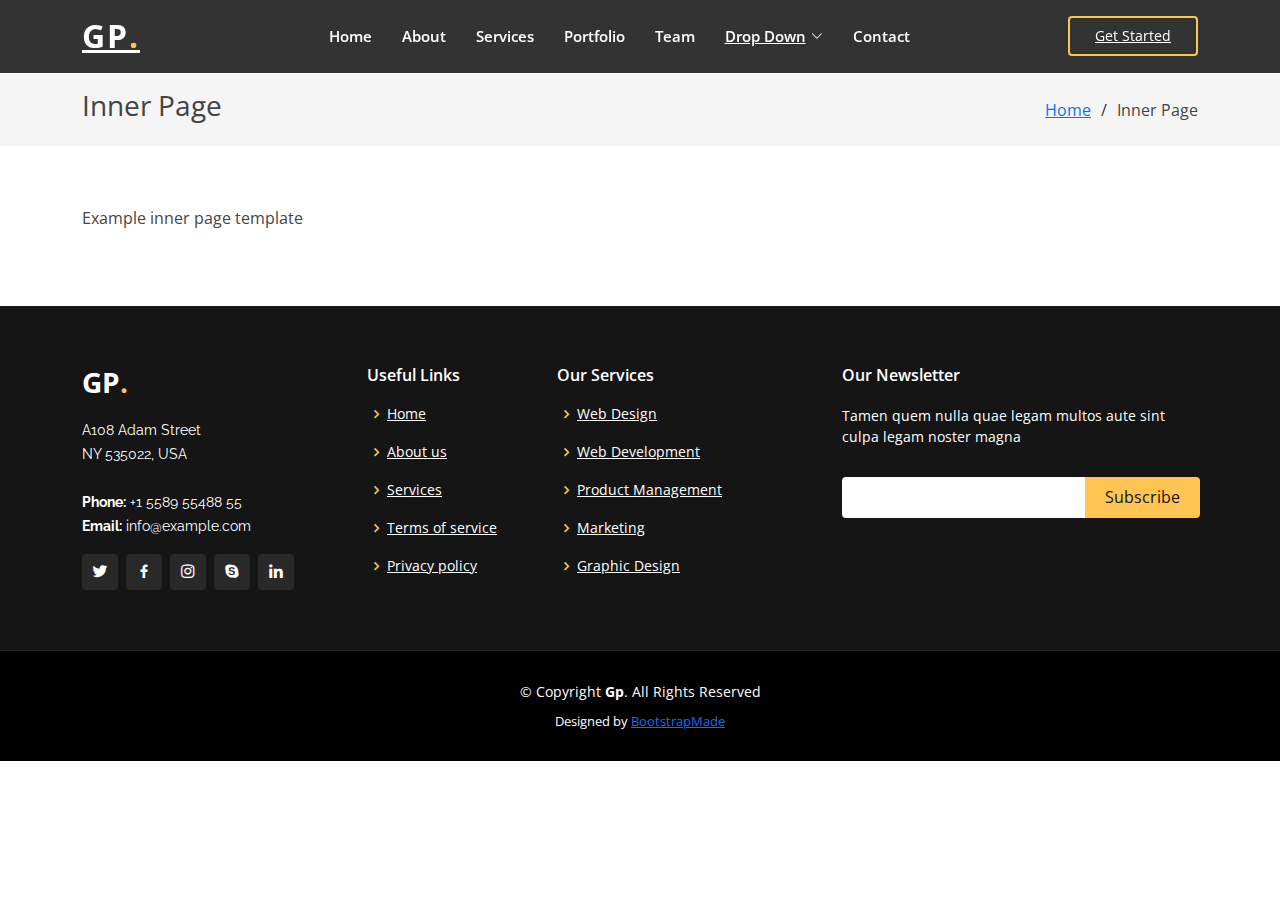
<file: inner-page.html>
<!DOCTYPE html>
<html lang="en">

<head>
  <meta charset="utf-8">
  <meta content="width=device-width, initial-scale=1.0" name="viewport">

  <title>Inner Page - Gp Bootstrap Template</title>
  <meta content="" name="description">
  <meta content="" name="keywords">

  <!-- Favicons -->
  <link href="assets/img/favicon.png" rel="icon">
  <link href="assets/img/apple-touch-icon.png" rel="apple-touch-icon">

  <!-- Google Fonts -->
  <link href="https://fonts.googleapis.com/css?family=Open+Sans:300,300i,400,400i,600,600i,700,700i|Raleway:300,300i,400,400i,500,500i,600,600i,700,700i|Poppins:300,300i,400,400i,500,500i,600,600i,700,700i" rel="stylesheet">

  <!-- Vendor CSS Files -->
  <link href="assets/vendor/aos/aos.css" rel="stylesheet">
  <link href="assets/vendor/bootstrap/css/bootstrap.min.css" rel="stylesheet">
  <link href="assets/vendor/bootstrap-icons/bootstrap-icons.css" rel="stylesheet">
  <link href="assets/vendor/boxicons/css/boxicons.min.css" rel="stylesheet">
  <link href="assets/vendor/glightbox/css/glightbox.min.css" rel="stylesheet">
  <link href="assets/vendor/remixicon/remixicon.css" rel="stylesheet">
  <link href="assets/vendor/swiper/swiper-bundle.min.css" rel="stylesheet">

  <!-- Template Main CSS File -->
  <link href="assets/css/style.css" rel="stylesheet">

  <!-- =======================================================
  * Template Name: Gp
  * Template URL: https://bootstrapmade.com/gp-free-multipurpose-html-bootstrap-template/
  * Updated: Mar 17 2024 with Bootstrap v5.3.3
  * Author: BootstrapMade.com
  * License: https://bootstrapmade.com/license/
  ======================================================== -->
</head>

<body>

  <!-- ======= Header ======= -->
  <header id="header" class="fixed-top header-inner-pages">
    <div class="container d-flex align-items-center justify-content-lg-between">

      <h1 class="logo me-auto me-lg-0"><a href="index.html">Gp<span>.</span></a></h1>
      <!-- Uncomment below if you prefer to use an image logo -->
      <!-- <a href="index.html" class="logo me-auto me-lg-0"><img src="assets/img/logo.png" alt="" class="img-fluid"></a>-->

      <nav id="navbar" class="navbar order-last order-lg-0">
        <ul>
          <li><a class="nav-link scrollto " href="#hero">Home</a></li>
          <li><a class="nav-link scrollto" href="#about">About</a></li>
          <li><a class="nav-link scrollto" href="#services">Services</a></li>
          <li><a class="nav-link scrollto " href="#portfolio">Portfolio</a></li>
          <li><a class="nav-link scrollto" href="#team">Team</a></li>
          <li class="dropdown"><a href="#"><span>Drop Down</span> <i class="bi bi-chevron-down"></i></a>
            <ul>
              <li><a href="#">Drop Down 1</a></li>
              <li class="dropdown"><a href="#"><span>Deep Drop Down</span> <i class="bi bi-chevron-right"></i></a>
                <ul>
                  <li><a href="#">Deep Drop Down 1</a></li>
                  <li><a href="#">Deep Drop Down 2</a></li>
                  <li><a href="#">Deep Drop Down 3</a></li>
                  <li><a href="#">Deep Drop Down 4</a></li>
                  <li><a href="#">Deep Drop Down 5</a></li>
                </ul>
              </li>
              <li><a href="#">Drop Down 2</a></li>
              <li><a href="#">Drop Down 3</a></li>
              <li><a href="#">Drop Down 4</a></li>
            </ul>
          </li>
          <li><a class="nav-link scrollto" href="#contact">Contact</a></li>
        </ul>
        <i class="bi bi-list mobile-nav-toggle"></i>
      </nav><!-- .navbar -->

      <a href="#about" class="get-started-btn scrollto">Get Started</a>

    </div>
  </header><!-- End Header -->

  <main id="main">

    <!-- ======= Breadcrumbs ======= -->
    <section class="breadcrumbs">
      <div class="container">

        <div class="d-flex justify-content-between align-items-center">
          <h2>Inner Page</h2>
          <ol>
            <li><a href="index.html">Home</a></li>
            <li>Inner Page</li>
          </ol>
        </div>

      </div>
    </section><!-- End Breadcrumbs -->

    <section class="inner-page">
      <div class="container">
        <p>
          Example inner page template
        </p>
      </div>
    </section>

  </main><!-- End #main -->

  <!-- ======= Footer ======= -->
  <footer id="footer">
    <div class="footer-top">
      <div class="container">
        <div class="row">

          <div class="col-lg-3 col-md-6">
            <div class="footer-info">
              <h3>Gp<span>.</span></h3>
              <p>
                A108 Adam Street <br>
                NY 535022, USA<br><br>
                <strong>Phone:</strong> +1 5589 55488 55<br>
                <strong>Email:</strong> info@example.com<br>
              </p>
              <div class="social-links mt-3">
                <a href="#" class="twitter"><i class="bx bxl-twitter"></i></a>
                <a href="#" class="facebook"><i class="bx bxl-facebook"></i></a>
                <a href="#" class="instagram"><i class="bx bxl-instagram"></i></a>
                <a href="#" class="google-plus"><i class="bx bxl-skype"></i></a>
                <a href="#" class="linkedin"><i class="bx bxl-linkedin"></i></a>
              </div>
            </div>
          </div>

          <div class="col-lg-2 col-md-6 footer-links">
            <h4>Useful Links</h4>
            <ul>
              <li><i class="bx bx-chevron-right"></i> <a href="#">Home</a></li>
              <li><i class="bx bx-chevron-right"></i> <a href="#">About us</a></li>
              <li><i class="bx bx-chevron-right"></i> <a href="#">Services</a></li>
              <li><i class="bx bx-chevron-right"></i> <a href="#">Terms of service</a></li>
              <li><i class="bx bx-chevron-right"></i> <a href="#">Privacy policy</a></li>
            </ul>
          </div>

          <div class="col-lg-3 col-md-6 footer-links">
            <h4>Our Services</h4>
            <ul>
              <li><i class="bx bx-chevron-right"></i> <a href="#">Web Design</a></li>
              <li><i class="bx bx-chevron-right"></i> <a href="#">Web Development</a></li>
              <li><i class="bx bx-chevron-right"></i> <a href="#">Product Management</a></li>
              <li><i class="bx bx-chevron-right"></i> <a href="#">Marketing</a></li>
              <li><i class="bx bx-chevron-right"></i> <a href="#">Graphic Design</a></li>
            </ul>
          </div>

          <div class="col-lg-4 col-md-6 footer-newsletter">
            <h4>Our Newsletter</h4>
            <p>Tamen quem nulla quae legam multos aute sint culpa legam noster magna</p>
            <form action="" method="post">
              <input type="email" name="email"><input type="submit" value="Subscribe">
            </form>

          </div>

        </div>
      </div>
    </div>

    <div class="container">
      <div class="copyright">
        &copy; Copyright <strong><span>Gp</span></strong>. All Rights Reserved
      </div>
      <div class="credits">
        <!-- All the links in the footer should remain intact. -->
        <!-- You can delete the links only if you purchased the pro version. -->
        <!-- Licensing information: https://bootstrapmade.com/license/ -->
        <!-- Purchase the pro version with working PHP/AJAX contact form: https://bootstrapmade.com/gp-free-multipurpose-html-bootstrap-template/ -->
        Designed by <a href="https://bootstrapmade.com/">BootstrapMade</a>
      </div>
    </div>
  </footer><!-- End Footer -->

  <div id="preloader"></div>
  <a href="#" class="back-to-top d-flex align-items-center justify-content-center"><i class="bi bi-arrow-up-short"></i></a>

  <!-- Vendor JS Files -->
  <script src="assets/vendor/purecounter/purecounter_vanilla.js"></script>
  <script src="assets/vendor/aos/aos.js"></script>
  <script src="assets/vendor/bootstrap/js/bootstrap.bundle.min.js"></script>
  <script src="assets/vendor/glightbox/js/glightbox.min.js"></script>
  <script src="assets/vendor/isotope-layout/isotope.pkgd.min.js"></script>
  <script src="assets/vendor/swiper/swiper-bundle.min.js"></script>
  <script src="assets/vendor/php-email-form/validate.js"></script>

  <!-- Template Main JS File -->
  <script src="assets/js/main.js"></script>

</body>

</html>
</file>
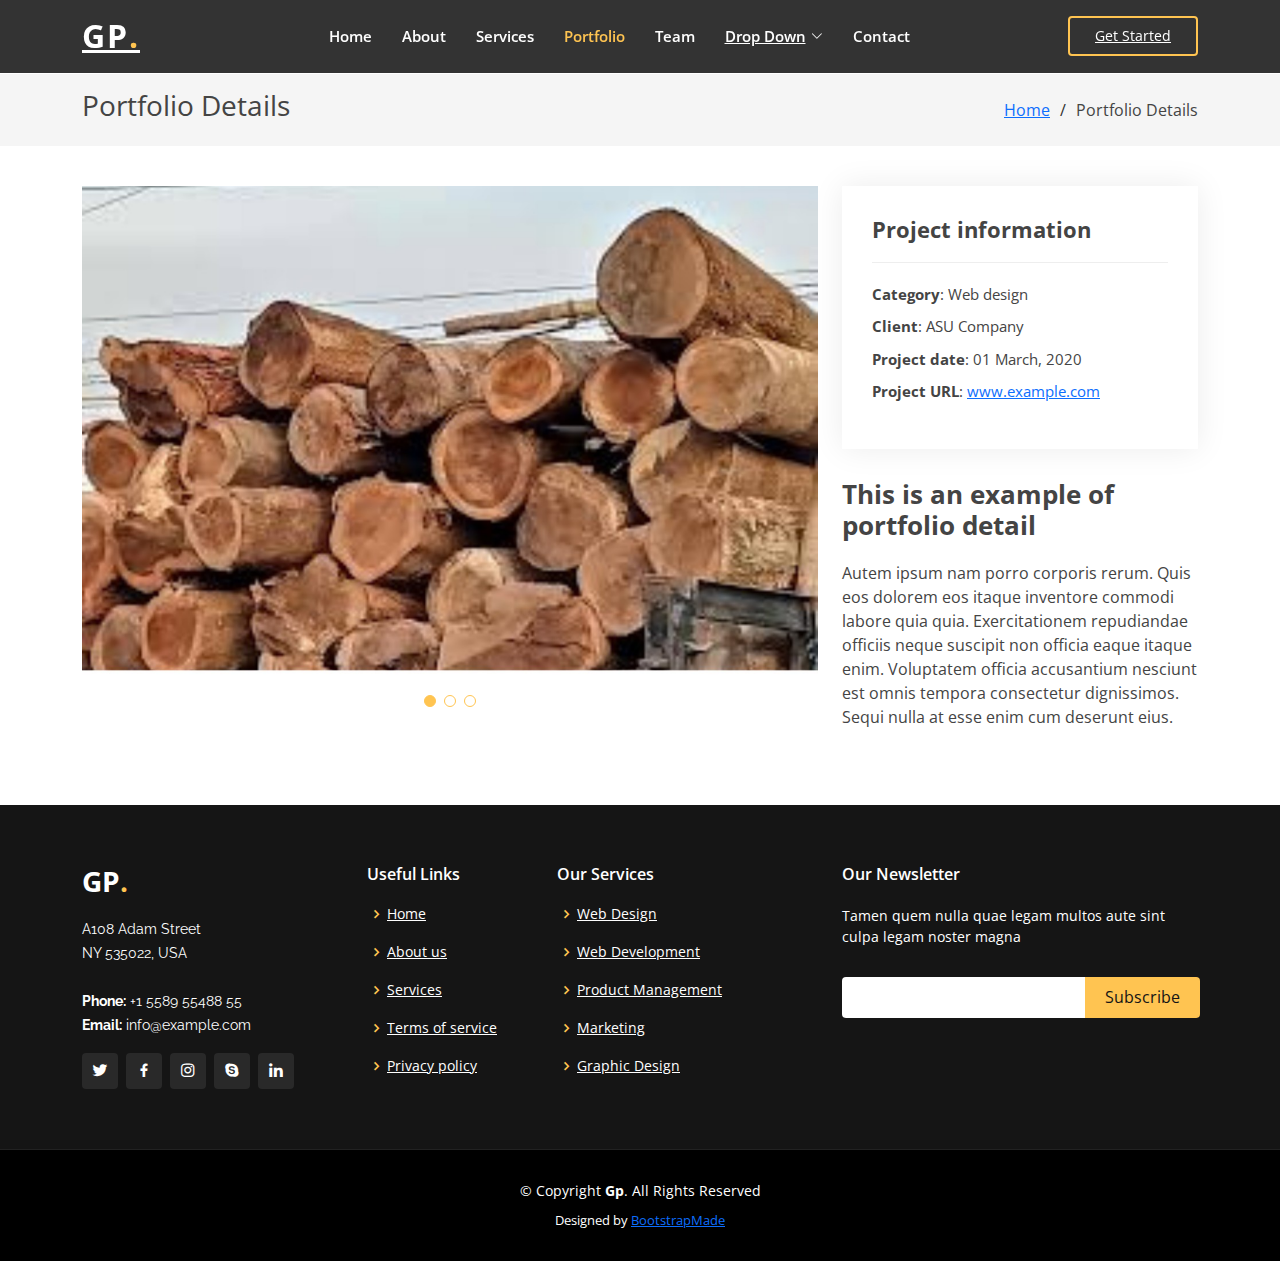
<file: portfolio-details.html>
<!DOCTYPE html>
<html lang="en">

<head>
  <meta charset="utf-8">
  <meta content="width=device-width, initial-scale=1.0" name="viewport">

  <title>Portfolio Details - Gp Bootstrap Template</title>
  <meta content="" name="description">
  <meta content="" name="keywords">

  <!-- Favicons -->
  <link href="assets/img/favicon.png" rel="icon">
  <link href="assets/img/apple-touch-icon.png" rel="apple-touch-icon">

  <!-- Google Fonts -->
  <link href="https://fonts.googleapis.com/css?family=Open+Sans:300,300i,400,400i,600,600i,700,700i|Raleway:300,300i,400,400i,500,500i,600,600i,700,700i|Poppins:300,300i,400,400i,500,500i,600,600i,700,700i" rel="stylesheet">

  <!-- Vendor CSS Files -->
  <link href="assets/vendor/aos/aos.css" rel="stylesheet">
  <link href="assets/vendor/bootstrap/css/bootstrap.min.css" rel="stylesheet">
  <link href="assets/vendor/bootstrap-icons/bootstrap-icons.css" rel="stylesheet">
  <link href="assets/vendor/boxicons/css/boxicons.min.css" rel="stylesheet">
  <link href="assets/vendor/glightbox/css/glightbox.min.css" rel="stylesheet">
  <link href="assets/vendor/remixicon/remixicon.css" rel="stylesheet">
  <link href="assets/vendor/swiper/swiper-bundle.min.css" rel="stylesheet">

  <!-- Template Main CSS File -->
  <link href="assets/css/style.css" rel="stylesheet">

  <!-- =======================================================
  * Template Name: Gp
  * Template URL: https://bootstrapmade.com/gp-free-multipurpose-html-bootstrap-template/
  * Updated: Mar 17 2024 with Bootstrap v5.3.3
  * Author: BootstrapMade.com
  * License: https://bootstrapmade.com/license/
  ======================================================== -->
</head>

<body>

  <!-- ======= Header ======= -->
  <header id="header" class="fixed-top header-inner-pages">
    <div class="container d-flex align-items-center justify-content-lg-between">

      <h1 class="logo me-auto me-lg-0"><a href="index.html">Gp<span>.</span></a></h1>
      <!-- Uncomment below if you prefer to use an image logo -->
      <!-- <a href="index.html" class="logo me-auto me-lg-0"><img src="assets/img/logo.png" alt="" class="img-fluid"></a>-->

      <nav id="navbar" class="navbar order-last order-lg-0">
        <ul>
          <li><a class="nav-link scrollto " href="#hero">Home</a></li>
          <li><a class="nav-link scrollto" href="#about">About</a></li>
          <li><a class="nav-link scrollto" href="#services">Services</a></li>
          <li><a class="nav-link scrollto active" href="#portfolio">Portfolio</a></li>
          <li><a class="nav-link scrollto" href="#team">Team</a></li>
          <li class="dropdown"><a href="#"><span>Drop Down</span> <i class="bi bi-chevron-down"></i></a>
            <ul>
              <li><a href="#">Drop Down 1</a></li>
              <li class="dropdown"><a href="#"><span>Deep Drop Down</span> <i class="bi bi-chevron-right"></i></a>
                <ul>
                  <li><a href="#">Deep Drop Down 1</a></li>
                  <li><a href="#">Deep Drop Down 2</a></li>
                  <li><a href="#">Deep Drop Down 3</a></li>
                  <li><a href="#">Deep Drop Down 4</a></li>
                  <li><a href="#">Deep Drop Down 5</a></li>
                </ul>
              </li>
              <li><a href="#">Drop Down 2</a></li>
              <li><a href="#">Drop Down 3</a></li>
              <li><a href="#">Drop Down 4</a></li>
            </ul>
          </li>
          <li><a class="nav-link scrollto" href="#contact">Contact</a></li>
        </ul>
        <i class="bi bi-list mobile-nav-toggle"></i>
      </nav><!-- .navbar -->

      <a href="#about" class="get-started-btn scrollto">Get Started</a>

    </div>
  </header><!-- End Header -->

  <main id="main">

    <!-- ======= Breadcrumbs ======= -->
    <section id="breadcrumbs" class="breadcrumbs">
      <div class="container">

        <div class="d-flex justify-content-between align-items-center">
          <h2>Portfolio Details</h2>
          <ol>
            <li><a href="index.html">Home</a></li>
            <li>Portfolio Details</li>
          </ol>
        </div>

      </div>
    </section><!-- End Breadcrumbs -->

    <!-- ======= Portfolio Details Section ======= -->
    <section id="portfolio-details" class="portfolio-details">
      <div class="container">

        <div class="row gy-4">

          <div class="col-lg-8">
            <div class="portfolio-details-slider swiper">
              <div class="swiper-wrapper align-items-center">

                <div class="swiper-slide">
                  <img src="assets/img/portfolio/portfolio-1.jpg" alt="">
                </div>

                <div class="swiper-slide">
                  <img src="assets/img/portfolio/portfolio-2.jpg" alt="">
                </div>

                <div class="swiper-slide">
                  <img src="assets/img/portfolio/portfolio-3.jpg" alt="">
                </div>

              </div>
              <div class="swiper-pagination"></div>
            </div>
          </div>

          <div class="col-lg-4">
            <div class="portfolio-info">
              <h3>Project information</h3>
              <ul>
                <li><strong>Category</strong>: Web design</li>
                <li><strong>Client</strong>: ASU Company</li>
                <li><strong>Project date</strong>: 01 March, 2020</li>
                <li><strong>Project URL</strong>: <a href="#">www.example.com</a></li>
              </ul>
            </div>
            <div class="portfolio-description">
              <h2>This is an example of portfolio detail</h2>
              <p>
                Autem ipsum nam porro corporis rerum. Quis eos dolorem eos itaque inventore commodi labore quia quia. Exercitationem repudiandae officiis neque suscipit non officia eaque itaque enim. Voluptatem officia accusantium nesciunt est omnis tempora consectetur dignissimos. Sequi nulla at esse enim cum deserunt eius.
              </p>
            </div>
          </div>

        </div>

      </div>
    </section><!-- End Portfolio Details Section -->

  </main><!-- End #main -->

  <!-- ======= Footer ======= -->
  <footer id="footer">
    <div class="footer-top">
      <div class="container">
        <div class="row">

          <div class="col-lg-3 col-md-6">
            <div class="footer-info">
              <h3>Gp<span>.</span></h3>
              <p>
                A108 Adam Street <br>
                NY 535022, USA<br><br>
                <strong>Phone:</strong> +1 5589 55488 55<br>
                <strong>Email:</strong> info@example.com<br>
              </p>
              <div class="social-links mt-3">
                <a href="#" class="twitter"><i class="bx bxl-twitter"></i></a>
                <a href="#" class="facebook"><i class="bx bxl-facebook"></i></a>
                <a href="#" class="instagram"><i class="bx bxl-instagram"></i></a>
                <a href="#" class="google-plus"><i class="bx bxl-skype"></i></a>
                <a href="#" class="linkedin"><i class="bx bxl-linkedin"></i></a>
              </div>
            </div>
          </div>

          <div class="col-lg-2 col-md-6 footer-links">
            <h4>Useful Links</h4>
            <ul>
              <li><i class="bx bx-chevron-right"></i> <a href="#">Home</a></li>
              <li><i class="bx bx-chevron-right"></i> <a href="#">About us</a></li>
              <li><i class="bx bx-chevron-right"></i> <a href="#">Services</a></li>
              <li><i class="bx bx-chevron-right"></i> <a href="#">Terms of service</a></li>
              <li><i class="bx bx-chevron-right"></i> <a href="#">Privacy policy</a></li>
            </ul>
          </div>

          <div class="col-lg-3 col-md-6 footer-links">
            <h4>Our Services</h4>
            <ul>
              <li><i class="bx bx-chevron-right"></i> <a href="#">Web Design</a></li>
              <li><i class="bx bx-chevron-right"></i> <a href="#">Web Development</a></li>
              <li><i class="bx bx-chevron-right"></i> <a href="#">Product Management</a></li>
              <li><i class="bx bx-chevron-right"></i> <a href="#">Marketing</a></li>
              <li><i class="bx bx-chevron-right"></i> <a href="#">Graphic Design</a></li>
            </ul>
          </div>

          <div class="col-lg-4 col-md-6 footer-newsletter">
            <h4>Our Newsletter</h4>
            <p>Tamen quem nulla quae legam multos aute sint culpa legam noster magna</p>
            <form action="" method="post">
              <input type="email" name="email"><input type="submit" value="Subscribe">
            </form>

          </div>

        </div>
      </div>
    </div>

    <div class="container">
      <div class="copyright">
        &copy; Copyright <strong><span>Gp</span></strong>. All Rights Reserved
      </div>
      <div class="credits">
        <!-- All the links in the footer should remain intact. -->
        <!-- You can delete the links only if you purchased the pro version. -->
        <!-- Licensing information: https://bootstrapmade.com/license/ -->
        <!-- Purchase the pro version with working PHP/AJAX contact form: https://bootstrapmade.com/gp-free-multipurpose-html-bootstrap-template/ -->
        Designed by <a href="https://bootstrapmade.com/">BootstrapMade</a>
      </div>
    </div>
  </footer><!-- End Footer -->

  <div id="preloader"></div>
  <a href="#" class="back-to-top d-flex align-items-center justify-content-center"><i class="bi bi-arrow-up-short"></i></a>

  <!-- Vendor JS Files -->
  <script src="assets/vendor/purecounter/purecounter_vanilla.js"></script>
  <script src="assets/vendor/aos/aos.js"></script>
  <script src="assets/vendor/bootstrap/js/bootstrap.bundle.min.js"></script>
  <script src="assets/vendor/glightbox/js/glightbox.min.js"></script>
  <script src="assets/vendor/isotope-layout/isotope.pkgd.min.js"></script>
  <script src="assets/vendor/swiper/swiper-bundle.min.js"></script>
  <script src="assets/vendor/php-email-form/validate.js"></script>

  <!-- Template Main JS File -->
  <script src="assets/js/main.js"></script>

</body>

</html>
</file>
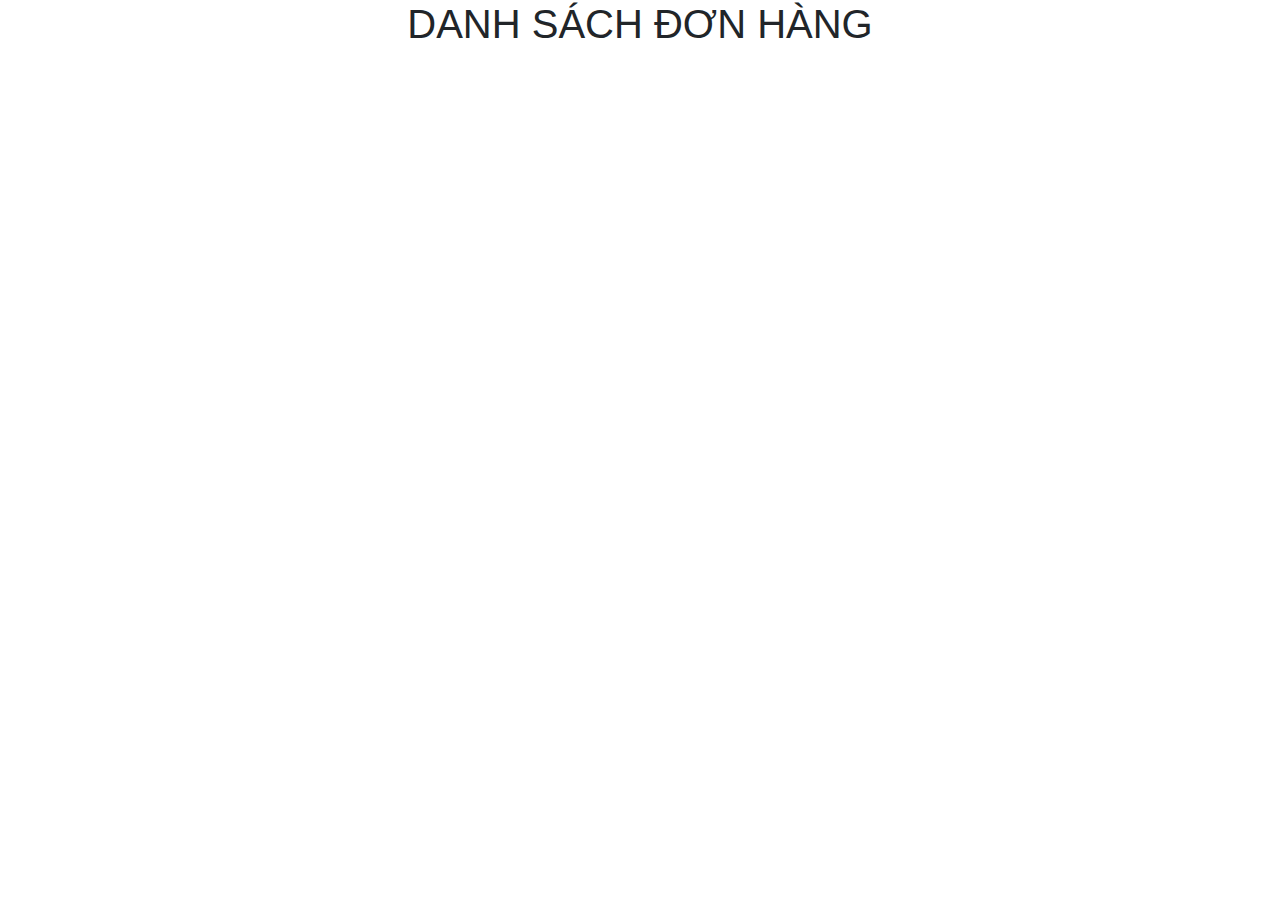
<file: showdata.html>
<!DOCTYPE html>
<html lang="en">

<head>
    <meta charset="UTF-8">
    <meta name="viewport" content="width=device-width, initial-scale=1.0">
    <title>Order Information</title>
    <link href="https://maxcdn.bootstrapcdn.com/bootstrap/4.5.2/css/bootstrap.min.css" rel="stylesheet">
    <style>
        .card {
            margin-bottom: 20px;
        }
    </style>
</head>

<body>
    <h1 style="text-align: center;">DANH SÁCH ĐƠN HÀNG</h1>
    <div class="container mt-5">
        <div class="row" id="card-container">
            <!-- Cards will be appended here -->
        </div>
    </div>

    <script>
        document.addEventListener('DOMContentLoaded', function () {
            fetch('https://667d1684297972455f6368a4.mockapi.io/cuidanang')
                .then(response => response.json())
                .then(data => {
                    const container = document.getElementById('card-container');
                    data.forEach(item => {
                        const info = item.Thongtin || item.thongtin; // Kiểm tra cả hai trường hợp tên trường

                        if (info && info.orderDate) {
                            const card = document.createElement('div');
                            card.classList.add('col-md-4');
                            card.innerHTML = `
                <div class="card">
                  <div class="card-header">
                    <h5 class="card-title">ID: ${item.id} - Ngày: ${info.orderDate}</h5>
                    

                  </div>
                  <div class="card-body">
                    <p><strong>Tên khách hàng:</strong> ${info.customerName}</p>
                    <p><strong>Số điện thoại:</strong> ${info.phoneNumber}</p>
                    <p><strong>Địa chỉ:</strong> ${info.address}</p>
                    <p><strong>Số lượng:</strong> ${info.quantity}</p>
                    <p><strong>Đơn giá:</strong> ${info.unitPrice}</p>
                    <p><strong>Thành tiền:</strong> ${info.totalPrice}</p>
                    <p><strong>Khoảng cách vận chuyển:</strong> ${info.shippingDistance} km</p>
                    <p><strong>Phí vận chuyển:</strong> ${info.shippingCost}</p>
                    <p><strong>Tổng cộng:</strong> ${info.totalAmount}</p>
                    <button class="btn btn-danger btn-sm float-end" onclick="deleteCard(${item.id})">Xóa</button>
                  </div>
                </div>
              `;
                            container.appendChild(card);
                        } else {
                            console.error('Missing or invalid data for item:', item);
                        }
                    });
                })
                .catch(error => console.error('Error fetching data:', error));
        });

        function deleteCard(id) {
            if (confirm('Bạn có chắc muốn xóa đơn hàng này không?')) {
                fetch(`https://667d1684297972455f6368a4.mockapi.io/cuidanang/${id}`, {
                    method: 'DELETE'
                })
                    .then(response => response.json())
                    .then(() => {
                        location.reload();
                    })
                    .catch(error => console.error('Error deleting card:', error));
            }
        }
    </script>
</body>

</html>
</file>
<file: assets/css/style.css>
/**
* Template Name: Gp
* Template URL: https://bootstrapmade.com/gp-free-multipurpose-html-bootstrap-template/
* Updated: Mar 17 2024 with Bootstrap v5.3.3
* Author: BootstrapMade.com
* License: https://bootstrapmade.com/license/
*/

/*--------------------------------------------------------------
# General
--------------------------------------------------------------*/
body {
  font-family: "Open Sans", sans-serif;
  color: #444444;
}



/*--------------------------------------------------------------
# Back to top button
--------------------------------------------------------------*/
.back-to-top {
  position: fixed;
  visibility: hidden;
  opacity: 0;
  right: 15px;
  bottom: 15px;
  z-index: 996;
  background: #ffc451;
  width: 40px;
  height: 40px;
  border-radius: 4px;
  transition: all 0.4s;
}

.back-to-top i {
  font-size: 28px;
  color: #151515;
  line-height: 0;
}

.back-to-top:hover {
  background: #151515;
}

.back-to-top:hover i {
  color: #ffc451;
}

.back-to-top.active {
  visibility: visible;
  opacity: 1;
}

/*--------------------------------------------------------------
# Preloader
--------------------------------------------------------------*/
#preloader {
  position: fixed;
  top: 0;
  left: 0;
  right: 0;
  bottom: 0;
  z-index: 9999;
  overflow: hidden;
  background: #151515;
}

#preloader:before {
  content: "";
  position: fixed;
  top: calc(50% - 0px);
  left: calc(50% - 30px);
  border: 6px solid #ffc451;
  border-top-color: #151515;
  border-bottom-color: #151515;
  border-radius: 50%;
  width: 60px;
  height: 60px;
  animation: animate-preloader 1s linear infinite;
}

@keyframes animate-preloader {
  0% {
    transform: rotate(0deg);
  }

  100% {
    transform: rotate(360deg);
  }
}

/*--------------------------------------------------------------
# Disable aos animation delay on mobile devices
--------------------------------------------------------------*/
@media screen and (max-width: 768px) {
  [data-aos-delay] {
    transition-delay: 0 !important;
  }
}

/*--------------------------------------------------------------
# Header
--------------------------------------------------------------*/
#header {
  transition: all 0.5s;
  z-index: 997;
  padding: 15px 0;
}

#header.header-scrolled,
#header.header-inner-pages {
  background: rgba(0, 0, 0, 0.8);
}

#header .logo {
  font-size: 32px;
  margin: 0;
  padding: 0;
  line-height: 1;
  font-weight: 700;
  letter-spacing: 2px;
  text-transform: uppercase;
}

#header .logo a {
  color: #fff;
}

#header .logo a span {
  color: #ffc451;
}

#header .logo img {
  max-height: 40px;
}

/*--------------------------------------------------------------
#  Get Startet Button
--------------------------------------------------------------*/
.get-started-btn {
  color: #fff;
  border-radius: 4px;
  padding: 7px 25px 8px 25px;
  white-space: nowrap;
  transition: 0.3s;
  font-size: 14px;
  display: inline-block;
  border: 2px solid #ffc451;
}

.get-started-btn:hover {
  background: #ffbb38;
  color: #343a40;
}

@media (max-width: 992px) {
  .get-started-btn {
    padding: 7px 20px 8px 20px;
    margin-right: 15px;
  }
}

/*--------------------------------------------------------------
# Navigation Menu
--------------------------------------------------------------*/
/**
* Desktop Navigation 
*/
.navbar {
  padding: 0;
}

.navbar ul {
  margin: 0;
  padding: 0;
  display: flex;
  list-style: none;
  align-items: center;
}

.navbar li {
  position: relative;
}

.navbar a,
.navbar a:focus {
  display: flex;
  align-items: center;
  justify-content: space-between;
  padding: 10px 0 10px 30px;
  font-size: 15px;
  font-weight: 600;
  color: #fff;
  white-space: nowrap;
  transition: 0.3s;
}

.navbar a i,
.navbar a:focus i {
  font-size: 12px;
  line-height: 0;
  margin-left: 5px;
}

.navbar a:hover,
.navbar .active,
.navbar .active:focus,
.navbar li:hover>a {
  color: #ffc451;
}

.navbar .dropdown ul {
  display: block;
  position: absolute;
  left: 14px;
  top: calc(100% + 30px);
  margin: 0;
  padding: 10px 0;
  z-index: 99;
  opacity: 0;
  visibility: hidden;
  background: #fff;
  box-shadow: 0px 0px 30px rgba(127, 137, 161, 0.25);
  transition: 0.3s;
}

.navbar .dropdown ul li {
  min-width: 200px;
}

.navbar .dropdown ul a {
  padding: 10px 20px;
  font-size: 14px;
  text-transform: none;
  color: #151515;
  font-weight: 400;
}

.navbar .dropdown ul a i {
  font-size: 12px;
}

.navbar .dropdown ul a:hover,
.navbar .dropdown ul .active:hover,
.navbar .dropdown ul li:hover>a {
  background-color: #ffc451;
}

.navbar .dropdown:hover>ul {
  opacity: 1;
  top: 100%;
  visibility: visible;
}

.navbar .dropdown .dropdown ul {
  top: 0;
  left: calc(100% - 30px);
  visibility: hidden;
}

.navbar .dropdown .dropdown:hover>ul {
  opacity: 1;
  top: 0;
  left: 100%;
  visibility: visible;
}

@media (max-width: 1366px) {
  .navbar .dropdown .dropdown ul {
    left: -90%;
  }

  .navbar .dropdown .dropdown:hover>ul {
    left: -100%;
  }
}

/**
* Mobile Navigation 
*/
.mobile-nav-toggle {
  color: #fff;
  font-size: 28px;
  cursor: pointer;
  display: none;
  line-height: 0;
  transition: 0.5s;
}

@media (max-width: 991px) {
  .mobile-nav-toggle {
    display: block;
  }

  .navbar ul {
    display: none;
  }
}

.navbar-mobile {
  position: fixed;
  overflow: hidden;
  top: 0;
  right: 0;
  left: 0;
  bottom: 0;
  background: rgba(0, 0, 0, 0.9);
  transition: 0.3s;
  z-index: 999;
}

.navbar-mobile .mobile-nav-toggle {
  position: absolute;
  top: 15px;
  right: 15px;
}

.navbar-mobile ul {
  display: block;
  position: absolute;
  top: 55px;
  right: 15px;
  bottom: 15px;
  left: 15px;
  padding: 10px 0;
  background-color: #fff;
  overflow-y: auto;
  transition: 0.3s;
}

.navbar-mobile a,
.navbar-mobile a:focus {
  padding: 10px 20px;
  font-size: 15px;
  color: #151515;
}

.navbar-mobile a:hover,
.navbar-mobile .active,
.navbar-mobile li:hover>a {
  color: #151515;
  background-color: #ffc451;
}

.navbar-mobile .getstarted,
.navbar-mobile .getstarted:focus {
  margin: 15px;
}

.navbar-mobile .dropdown ul {
  position: static;
  display: none;
  margin: 10px 20px;
  padding: 10px 0;
  z-index: 99;
  opacity: 1;
  visibility: visible;
  background: #fff;
  box-shadow: 0px 0px 30px rgba(127, 137, 161, 0.25);
}

.navbar-mobile .dropdown ul li {
  min-width: 200px;
}

.navbar-mobile .dropdown ul a {
  padding: 10px 20px;
  color: #151515;
}

.navbar-mobile .dropdown ul a i {
  font-size: 12px;
}

.navbar-mobile .dropdown ul a:hover,
.navbar-mobile .dropdown ul .active:hover,
.navbar-mobile .dropdown ul li:hover>a {
  background-color: #ffc451;
}

.navbar-mobile .dropdown>.dropdown-active {
  display: block;
}

/*--------------------------------------------------------------
# Hero Section
--------------------------------------------------------------*/
#hero {
  width: 100%;
  min-height: 100vh;
  background: url("../img/hero-bg.jpg") top center;
  background-size: cover;
  position: relative;
}

#hero:before {
  content: "";
  background: rgba(0, 0, 0, 0.6);
  position: absolute;
  bottom: 0;
  top: 0;
  left: 0;
  right: 0;
}

#hero .container {
  position: relative;
  padding-top: 74px;
  text-align: center;
}

#hero h1 {
  margin: 0;
  font-size: 56px;
  font-weight: 700;
  line-height: 64px;
  color: #fff;
  font-family: "Poppins", sans-serif;
}

#hero h1 span {
  color: #ffc451;
}

#hero h2 {
  color: rgba(255, 255, 255, 0.9);
  margin: 10px 0 0 0;
  font-size: 24px;
}

#hero .icon-box {
  padding: 30px 20px;
  transition: ease-in-out 0.3s;
  border: 1px solid rgba(255, 255, 255, 0.3);
  height: 100%;
  text-align: center;
}

#hero .icon-box i {
  font-size: 32px;
  line-height: 1;
  color: #ffc451;
}

#hero .icon-box h3 {
  font-weight: 700;
  margin: 10px 0 0 0;
  padding: 0;
  line-height: 1;
  font-size: 20px;
  line-height: 26px;
}

#hero .icon-box h3 a {
  color: #fff;
  transition: ease-in-out 0.3s;
}

#hero .icon-box h3 a:hover {
  color: #ffc451;
}

#hero .icon-box:hover {
  border-color: #ffc451;
}

@media (min-width: 1024px) {
  #hero {
    background-attachment: fixed;
  }
}

@media (max-width: 768px) {
  #hero h1 {
    font-size: 28px;
    line-height: 36px;
  }

  #hero h2 {
    font-size: 20px;
    line-height: 24px;
  }
}

/*--------------------------------------------------------------
# Sections General
--------------------------------------------------------------*/
section {
  padding: 60px 0;
  overflow: hidden;
}

.section-title {
  padding-bottom: 40px;
}

.section-title h2 {
  font-size: 14px;
  font-weight: 500;
  padding: 0;
  line-height: 1px;
  margin: 0 0 5px 0;
  letter-spacing: 2px;
  text-transform: uppercase;
  color: #aaaaaa;
  font-family: "Poppins", sans-serif;
}

.section-title h2::after {
  content: "";
  width: 120px;
  height: 1px;
  display: inline-block;
  background: #ffde9e;
  margin: 4px 10px;
}

.section-title p {
  margin: 0;
  margin: 0;
  font-size: 36px;
  font-weight: 700;
  text-transform: uppercase;
  font-family: "Poppins", sans-serif;
  color: #151515;
}

/*--------------------------------------------------------------
# About
--------------------------------------------------------------*/
.about .content h3 {
  font-weight: 700;
  font-size: 28px;
  font-family: "Poppins", sans-serif;
}

.about .content ul {
  list-style: none;
  padding: 0;
}

.about .content ul li {
  padding: 0 0 8px 26px;
  position: relative;
}

.about .content ul i {
  position: absolute;
  font-size: 20px;
  left: 0;
  top: -3px;
  color: #ffc451;
}

.about .content p:last-child {
  margin-bottom: 0;
}

/*--------------------------------------------------------------
# Clients
--------------------------------------------------------------*/
.clients {
  padding-top: 20px;
}

.clients .swiper-slide img {
  opacity: 0.5;
  transition: 0.3s;
  filter: grayscale(100);
}

.clients .swiper-slide img:hover {
  filter: none;
  opacity: 1;
}

.clients .swiper-pagination {
  margin-top: 20px;
  position: relative;
}

.clients .swiper-pagination .swiper-pagination-bullet {
  width: 12px;
  height: 12px;
  background-color: #fff;
  opacity: 1;
  background-color: #ddd;
}

.clients .swiper-pagination .swiper-pagination-bullet-active {
  background-color: #ffc451;
}

/*--------------------------------------------------------------
# Features
--------------------------------------------------------------*/
.features {
  padding-top: 20px;
}

.features .icon-box {
  padding-left: 15px;
}

.features .icon-box h4 {
  font-size: 20px;
  font-weight: 700;
  margin: 5px 0 10px 60px;
}

.features .icon-box i {
  font-size: 48px;
  float: left;
  color: #ffc451;
}

.features .icon-box p {
  font-size: 15px;
  color: #848484;
  margin-left: 60px;
}

.features .image {
  background-position: center center;
  background-repeat: no-repeat;
  background-size: cover;
  min-height: 400px;
}

/*--------------------------------------------------------------
# Services
--------------------------------------------------------------*/
.services .icon-box {
  text-align: center;
  border: 1px solid #ebebeb;
  padding: 80px 20px;
  transition: all ease-in-out 0.3s;
  background: #fff;
}

.services .icon-box .icon {
  margin: 0 auto;
  width: 64px;
  height: 64px;
  background: #ffc451;
  border-radius: 4px;
  display: flex;
  align-items: center;
  justify-content: center;
  margin-bottom: 20px;
  transition: 0.3s;
}

.services .icon-box .icon i {
  color: #151515;
  font-size: 28px;
  transition: ease-in-out 0.3s;
}

.services .icon-box h4 {
  font-weight: 700;
  margin-bottom: 15px;
  font-size: 24px;
}

.services .icon-box h4 a {
  color: #151515;
  transition: ease-in-out 0.3s;
}

.services .icon-box h4 a:hover {
  color: #ffc451;
}

.services .icon-box p {
  line-height: 24px;
  font-size: 14px;
  margin-bottom: 0;
}

.services .icon-box:hover {
  border-color: #fff;
  box-shadow: 0px 0 25px 0 rgba(0, 0, 0, 0.1);
  transform: translateY(-10px);
}

/*--------------------------------------------------------------
# Cta
--------------------------------------------------------------*/
.cta {
  background: linear-gradient(rgba(2, 2, 2, 0.5), rgba(0, 0, 0, 0.5)), url("../img/cta-bg.jpg") fixed center center;
  background-size: cover;
  padding: 60px 0;
}

.cta h3 {
  color: #fff;
  font-size: 28px;
  font-weight: 700;
}

.cta p {
  color: #fff;
}

.cta .cta-btn {
  font-family: "Raleway", sans-serif;
  font-weight: 600;
  font-size: 16px;
  letter-spacing: 1px;
  display: inline-block;
  padding: 8px 28px;
  border-radius: 4px;
  transition: 0.5s;
  margin-top: 10px;
  border: 2px solid #fff;
  color: #fff;
}

.cta .cta-btn:hover {
  background: #ffc451;
  border-color: #ffc451;
  color: #151515;
}

/*--------------------------------------------------------------
# Portfolio
--------------------------------------------------------------*/
.portfolio .portfolio-item {
  margin-bottom: 30px;
}

.portfolio #portfolio-flters {
  padding: 0;
  margin: 0 auto 20px auto;
  list-style: none;
  text-align: center;
}

.portfolio #portfolio-flters li {
  cursor: pointer;
  display: inline-block;
  padding: 8px 15px 10px 15px;
  font-size: 14px;
  font-weight: 600;
  line-height: 1;
  text-transform: uppercase;
  color: #444444;
  margin-bottom: 5px;
  transition: all 0.3s ease-in-out;
  border-radius: 3px;
}

.portfolio #portfolio-flters li:hover,
.portfolio #portfolio-flters li.filter-active {
  color: #151515;
  background: #ffc451;
}

.portfolio #portfolio-flters li:last-child {
  margin-right: 0;
}

.portfolio .portfolio-wrap {
  transition: 0.3s;
  position: relative;
  overflow: hidden;
  z-index: 1;
  background: rgba(21, 21, 21, 0.6);
}

.portfolio .portfolio-wrap::before {
  content: "";
  background: rgba(21, 21, 21, 0.6);
  position: absolute;
  left: 0;
  right: 0;
  top: 0;
  bottom: 0;
  transition: all ease-in-out 0.3s;
  z-index: 2;
  opacity: 0;
}

.portfolio .portfolio-wrap img {
  transition: all ease-in-out 0.3s;
}

.portfolio .portfolio-wrap .portfolio-info {
  opacity: 0;
  position: absolute;
  top: 0;
  left: 0;
  right: 0;
  bottom: 0;
  z-index: 3;
  transition: all ease-in-out 0.3s;
  display: flex;
  flex-direction: column;
  justify-content: flex-end;
  align-items: flex-start;
  padding: 20px;
}

.portfolio .portfolio-wrap .portfolio-info h4 {
  font-size: 20px;
  color: #fff;
  font-weight: 600;
}

.portfolio .portfolio-wrap .portfolio-info p {
  color: rgba(255, 255, 255, 0.7);
  font-size: 14px;
  text-transform: uppercase;
  padding: 0;
  margin: 0;
  font-style: italic;
}

.portfolio .portfolio-wrap .portfolio-links {
  text-align: center;
  z-index: 4;
}

.portfolio .portfolio-wrap .portfolio-links a {
  color: #fff;
  margin: 0 5px 0 0;
  font-size: 28px;
  display: inline-block;
  transition: 0.3s;
}

.portfolio .portfolio-wrap .portfolio-links a:hover {
  color: #ffc451;
}

.portfolio .portfolio-wrap:hover::before {
  opacity: 1;
}

.portfolio .portfolio-wrap:hover img {
  transform: scale(1.2);
}

.portfolio .portfolio-wrap:hover .portfolio-info {
  opacity: 1;
}

/*--------------------------------------------------------------
# Portfolio Details
--------------------------------------------------------------*/
.portfolio-details {
  padding-top: 40px;
}

.portfolio-details .portfolio-details-slider img {
  width: 100%;
}

.portfolio-details .portfolio-details-slider .swiper-pagination {
  margin-top: 20px;
  position: relative;
}

.portfolio-details .portfolio-details-slider .swiper-pagination .swiper-pagination-bullet {
  width: 12px;
  height: 12px;
  background-color: #fff;
  opacity: 1;
  border: 1px solid #ffc451;
}

.portfolio-details .portfolio-details-slider .swiper-pagination .swiper-pagination-bullet-active {
  background-color: #ffc451;
}

.portfolio-details .portfolio-info {
  padding: 30px;
  box-shadow: 0px 0 30px rgba(21, 21, 21, 0.08);
}

.portfolio-details .portfolio-info h3 {
  font-size: 22px;
  font-weight: 700;
  margin-bottom: 20px;
  padding-bottom: 20px;
  border-bottom: 1px solid #eee;
}

.portfolio-details .portfolio-info ul {
  list-style: none;
  padding: 0;
  font-size: 15px;
}

.portfolio-details .portfolio-info ul li+li {
  margin-top: 10px;
}

.portfolio-details .portfolio-description {
  padding-top: 30px;
}

.portfolio-details .portfolio-description h2 {
  font-size: 26px;
  font-weight: 700;
  margin-bottom: 20px;
}

.portfolio-details .portfolio-description p {
  padding: 0;
}

/*--------------------------------------------------------------
# Counts
--------------------------------------------------------------*/
.counts .content {
  padding: 30px 0;
}

.counts .content h3 {
  font-weight: 700;
  font-size: 34px;
  color: #151515;
}

.counts .content p {
  margin-bottom: 0;
}

.counts .content .count-box {
  padding: 20px 0;
  width: 100%;
}

.counts .content .count-box i {
  display: block;
  font-size: 36px;
  color: #ffc451;
  float: left;
}

.counts .content .count-box span {
  font-size: 36px;
  line-height: 30px;
  display: block;
  font-weight: 700;
  color: #151515;
  margin-left: 50px;
}

.counts .content .count-box p {
  padding: 15px 0 0 0;
  margin: 0 0 0 50px;
  font-family: "Raleway", sans-serif;
  font-size: 14px;
  color: #3b3b3b;
}

.counts .content .count-box a {
  font-weight: 600;
  display: block;
  margin-top: 20px;
  color: #3b3b3b;
  font-size: 15px;
  font-family: "Poppins", sans-serif;
  transition: ease-in-out 0.3s;
}

.counts .content .count-box a:hover {
  color: #626262;
}

.counts .image {
  background: url("../img/counts-img.jpg") center center no-repeat;
  background-size: cover;
  min-height: 400px;
}

@media (max-width: 991px) {
  .counts .image {
    text-align: center;
  }

  .counts .image img {
    max-width: 80%;
  }
}

@media (max-width: 667px) {
  .counts .image img {
    max-width: 100%;
  }
}

/*--------------------------------------------------------------
# Testimonials
--------------------------------------------------------------*/
.testimonials {
  padding: 80px 0;
  background: url("../img/testimonials-bg.jpg") no-repeat;
  background-position: center center;
  background-size: cover;
  position: relative;
}

.testimonials::before {
  content: "";
  position: absolute;
  left: 0;
  right: 0;
  top: 0;
  bottom: 0;
  background: rgba(0, 0, 0, 0.7);
}

.testimonials .section-header {
  margin-bottom: 40px;
}

.testimonials .testimonials-carousel,
.testimonials .testimonials-slider {
  overflow: hidden;
}

.testimonials .testimonial-item {
  text-align: center;
  color: #fff;
}

.testimonials .testimonial-item .testimonial-img {
  width: 100px;
  border-radius: 50%;
  border: 6px solid rgba(255, 255, 255, 0.15);
  margin: 0 auto;
}

.testimonials .testimonial-item h3 {
  font-size: 20px;
  font-weight: bold;
  margin: 10px 0 5px 0;
  color: #fff;
}

.testimonials .testimonial-item h4 {
  font-size: 14px;
  color: #ddd;
  margin: 0 0 15px 0;
}

.testimonials .testimonial-item .quote-icon-left,
.testimonials .testimonial-item .quote-icon-right {
  color: rgba(255, 255, 255, 0.6);
  font-size: 26px;
}

.testimonials .testimonial-item .quote-icon-left {
  display: inline-block;
  left: -5px;
  position: relative;
}

.testimonials .testimonial-item .quote-icon-right {
  display: inline-block;
  right: -5px;
  position: relative;
  top: 10px;
}

.testimonials .testimonial-item p {
  font-style: italic;
  margin: 0 auto 15px auto;
  color: #eee;
}

.testimonials .swiper-pagination {
  margin-top: 20px;
  position: relative;
}

.testimonials .swiper-pagination .swiper-pagination-bullet {
  width: 12px;
  height: 12px;
  background-color: rgba(255, 255, 255, 0.4);
  opacity: 0.5;
}

.testimonials .swiper-pagination .swiper-pagination-bullet-active {
  background-color: #ffc451;
  opacity: 1;
}

@media (min-width: 1024px) {
  .testimonials {
    background-attachment: fixed;
  }
}

@media (min-width: 992px) {
  .testimonials .testimonial-item p {
    width: 80%;
  }
}

/*--------------------------------------------------------------
# Team
--------------------------------------------------------------*/
.team {
  background: #fff;
  padding: 60px 0;
}

.team .member {
  margin-bottom: 20px;
  overflow: hidden;
  border-radius: 5px;
  background: #fff;
  box-shadow: 0px 2px 15px rgba(0, 0, 0, 0.1);
}

.team .member .member-img {
  position: relative;
  overflow: hidden;
}

.team .member .social {
  position: absolute;
  left: 0;
  bottom: 30px;
  right: 0;
  opacity: 0;
  transition: ease-in-out 0.3s;
  text-align: center;
}

.team .member .social a {
  transition: color 0.3s;
  color: #151515;
  margin: 0 3px;
  border-radius: 4px;
  width: 36px;
  height: 36px;
  background: rgba(255, 255, 255, 0.8);
  transition: ease-in-out 0.3s;
  color: #484848;
  display: inline-flex;
  justify-content: center;
  align-items: center;
}

.team .member .social a:hover {
  color: #151515;
  background: #ffc451;
}

.team .member .social i {
  font-size: 18px;
  line-height: 0;
}

.team .member .member-info {
  padding: 25px 15px;
}

.team .member .member-info h4 {
  font-weight: 700;
  margin-bottom: 5px;
  font-size: 18px;
  color: #151515;
}

.team .member .member-info span {
  display: block;
  font-size: 13px;
  font-weight: 400;
  color: #aaaaaa;
}

.team .member .member-info p {
  font-style: italic;
  font-size: 14px;
  line-height: 26px;
  color: #777777;
}

.team .member:hover .social {
  opacity: 1;
  bottom: 15px;
}

/*--------------------------------------------------------------
# Contact
--------------------------------------------------------------*/
.contact .info {
  width: 100%;
  background: #fff;
}

.contact .info i {
  font-size: 20px;
  background: #ffc451;
  color: #151515;
  float: left;
  width: 44px;
  height: 44px;
  display: flex;
  justify-content: center;
  align-items: center;
  border-radius: 4px;
  transition: all 0.3s ease-in-out;
}

.contact .info h4 {
  padding: 0 0 0 60px;
  font-size: 22px;
  font-weight: 600;
  margin-bottom: 5px;
  color: #151515;
}

.contact .info p {
  padding: 0 0 0 60px;
  margin-bottom: 0;
  font-size: 14px;
  color: #484848;
}

.contact .info .email,
.contact .info .phone {
  margin-top: 40px;
}

.contact .php-email-form {
  width: 100%;
  background: #fff;
}

.contact .php-email-form .form-group {
  padding-bottom: 8px;
}

.contact .php-email-form .error-message {
  display: none;
  color: #fff;
  background: #ed3c0d;
  text-align: left;
  padding: 15px;
  font-weight: 600;
}

.contact .php-email-form .error-message br+br {
  margin-top: 25px;
}

.contact .php-email-form .sent-message {
  display: none;
  color: #fff;
  background: #18d26e;
  text-align: center;
  padding: 15px;
  font-weight: 600;
}

.contact .php-email-form .loading {
  display: none;
  background: #fff;
  text-align: center;
  padding: 15px;
}

.contact .php-email-form .loading:before {
  content: "";
  display: inline-block;
  border-radius: 50%;
  width: 24px;
  height: 24px;
  margin: 0 10px -6px 0;
  border: 3px solid #18d26e;
  border-top-color: #eee;
  animation: animate-loading 1s linear infinite;
}

.contact .php-email-form input,
.contact .php-email-form textarea {
  border-radius: 0;
  box-shadow: none;
  font-size: 14px;
  border-radius: 4px;
}

.contact .php-email-form input:focus,
.contact .php-email-form textarea:focus {
  border-color: #ffc451;
}

.contact .php-email-form input {
  height: 44px;
}

.contact .php-email-form textarea {
  padding: 10px 12px;
}

.contact .php-email-form button[type=submit] {
  background: #ffc451;
  border: 0;
  padding: 10px 24px;
  color: #151515;
  transition: 0.4s;
  border-radius: 4px;
}

.contact .php-email-form button[type=submit]:hover {
  background: #ffcd6b;
}

@keyframes animate-loading {
  0% {
    transform: rotate(0deg);
  }

  100% {
    transform: rotate(360deg);
  }
}

/*--------------------------------------------------------------
# Breadcrumbs
--------------------------------------------------------------*/
.breadcrumbs {
  padding: 15px 0;
  background: whitesmoke;
  min-height: 40px;
  margin-top: 74px;
}

.breadcrumbs h2 {
  font-size: 28px;
  font-weight: 400;
}

.breadcrumbs ol {
  display: flex;
  flex-wrap: wrap;
  list-style: none;
  padding: 0;
  margin: 0;
}

.breadcrumbs ol li+li {
  padding-left: 10px;
}

.breadcrumbs ol li+li::before {
  display: inline-block;
  padding-right: 10px;
  color: #2f2f2f;
  content: "/";
}

@media (max-width: 992px) {
  .breadcrumbs {
    margin-top: 68px;
  }

  .breadcrumbs .d-flex {
    display: block !important;
  }

  .breadcrumbs ol {
    display: block;
  }

  .breadcrumbs ol li {
    display: inline-block;
  }
}

/*--------------------------------------------------------------
# Footer
--------------------------------------------------------------*/
#footer {
  background: black;
  padding: 0 0 30px 0;
  color: #fff;
  font-size: 14px;
}

#footer .footer-top {
  background: #151515;
  border-bottom: 1px solid #222222;
  padding: 60px 0 30px 0;
}

#footer .footer-top .footer-info {
  margin-bottom: 30px;
}

#footer .footer-top .footer-info h3 {
  font-size: 28px;
  margin: 0 0 20px 0;
  padding: 2px 0 2px 0;
  line-height: 1;
  font-weight: 700;
  text-transform: uppercase;
}

#footer .footer-top .footer-info h3 span {
  color: #ffc451;
}

#footer .footer-top .footer-info p {
  font-size: 14px;
  line-height: 24px;
  margin-bottom: 0;
  font-family: "Raleway", sans-serif;
  color: #fff;
}

#footer .footer-top .social-links a {
  font-size: 18px;
  display: inline-block;
  background: #292929;
  color: #fff;
  line-height: 1;
  padding: 8px 0;
  margin-right: 4px;
  border-radius: 4px;
  text-align: center;
  width: 36px;
  height: 36px;
  transition: 0.3s;
}

#footer .footer-top .social-links a:hover {
  background: #ffc451;
  color: #151515;
  text-decoration: none;
}

#footer .footer-top h4 {
  font-size: 16px;
  font-weight: 600;
  color: #fff;
  position: relative;
  padding-bottom: 12px;
}

#footer .footer-top .footer-links {
  margin-bottom: 30px;
}

#footer .footer-top .footer-links ul {
  list-style: none;
  padding: 0;
  margin: 0;
}

#footer .footer-top .footer-links ul i {
  padding-right: 2px;
  color: #ffc451;
  font-size: 18px;
  line-height: 1;
}

#footer .footer-top .footer-links ul li {
  padding: 10px 0;
  display: flex;
  align-items: center;
}

#footer .footer-top .footer-links ul li:first-child {
  padding-top: 0;
}

#footer .footer-top .footer-links ul a {
  color: #fff;
  transition: 0.3s;
  display: inline-block;
  line-height: 1;
}

#footer .footer-top .footer-links ul a:hover {
  color: #ffc451;
}

#footer .footer-top .footer-newsletter form {
  margin-top: 30px;
  background: #fff;
  padding: 6px 10px;
  position: relative;
  border-radius: 4px;
}

#footer .footer-top .footer-newsletter form input[type=email] {
  border: 0;
  padding: 4px;
  width: calc(100% - 110px);
}

#footer .footer-top .footer-newsletter form input[type=submit] {
  position: absolute;
  top: 0;
  right: -2px;
  bottom: 0;
  border: 0;
  background: none;
  font-size: 16px;
  padding: 0 20px;
  background: #ffc451;
  color: #151515;
  transition: 0.3s;
  border-radius: 0 4px 4px 0;
}

#footer .footer-top .footer-newsletter form input[type=submit]:hover {
  background: #ffcd6b;
}

#footer .copyright {
  text-align: center;
  padding-top: 30px;
}

#footer .credits {
  padding-top: 10px;
  text-align: center;
  font-size: 13px;
  color: #fff;
}



/* icon zalo dien thoai */
/* CSS để làm đẹp trang web và định vị biểu tượng */
#floating-icon {
  position: fixed;
  bottom: 110px; /* Điều chỉnh khoảng cách từ biểu tượng đến đỉnh màn hình */
  right: 20px; /* Điều chỉnh khoảng cách từ biểu tượng đến phía bên phải của màn hình */
  z-index: 9999; /* Đảm bảo biểu tượng được hiển thị trên tất cả các phần tử khác */
  cursor: pointer;
  width: 60px; /* Độ rộng của biểu tượng */
  height: 60px; /* Độ cao của biểu tượng */
  background-color: rgba(255, 255, 255, 0); /* Màu nền của biểu tượng */
  border-radius: 50%; /* Tạo hình dạng hình tròn */
  box-shadow: 0px 0px 10px rgba(0, 0, 0, 0.1); /* Tạo bóng cho biểu tượng */
  display: flex;
  justify-content: center;
  align-items: center;
  animation: shake 0.8s infinite; /* Áp dụng animation */
}



#floating-icon-zalo {
  position: fixed;
  bottom: 190px; /* Điều chỉnh khoảng cách từ biểu tượng đến đỉnh màn hình */
  right: 20px; /* Điều chỉnh khoảng cách từ biểu tượng đến phía bên phải của màn hình */
  z-index: 9999; /* Đảm bảo biểu tượng được hiển thị trên tất cả các phần tử khác */
  cursor: pointer;
  animation: shake 0.8s infinite; /* Áp dụng animation */
}

#floating-icon-ms {
  position: fixed;
  bottom: 270px; /* Điều chỉnh khoảng cách từ biểu tượng đến đỉnh màn hình */
  right: 20px; /* Điều chỉnh khoảng cách từ biểu tượng đến phía bên phải của màn hình */
  z-index: 9999; /* Đảm bảo biểu tượng được hiển thị trên tất cả các phần tử khác */
  cursor: pointer;
  animation: shake 0.8s infinite; /* Áp dụng animation */
}

@keyframes blink {
  0% { opacity: 0; }
  50% { opacity: 1; }
  100% { opacity: 0; }
}

.shake-animation {
  animation: blink 1s infinite;
}

#floating-icon i {
font-size: 24px; /* Kích thước của biểu tượng bên trong */
color: rgb(0, 255, 42); /* Màu của biểu tượng */
}

/* Animation */
@keyframes shake {
0% { transform: rotate(-10deg); }
50% { transform: rotate(10deg); }
100% { transform: rotate(-10deg); }
}
/* end icon zalo dien thoai */
</file>
